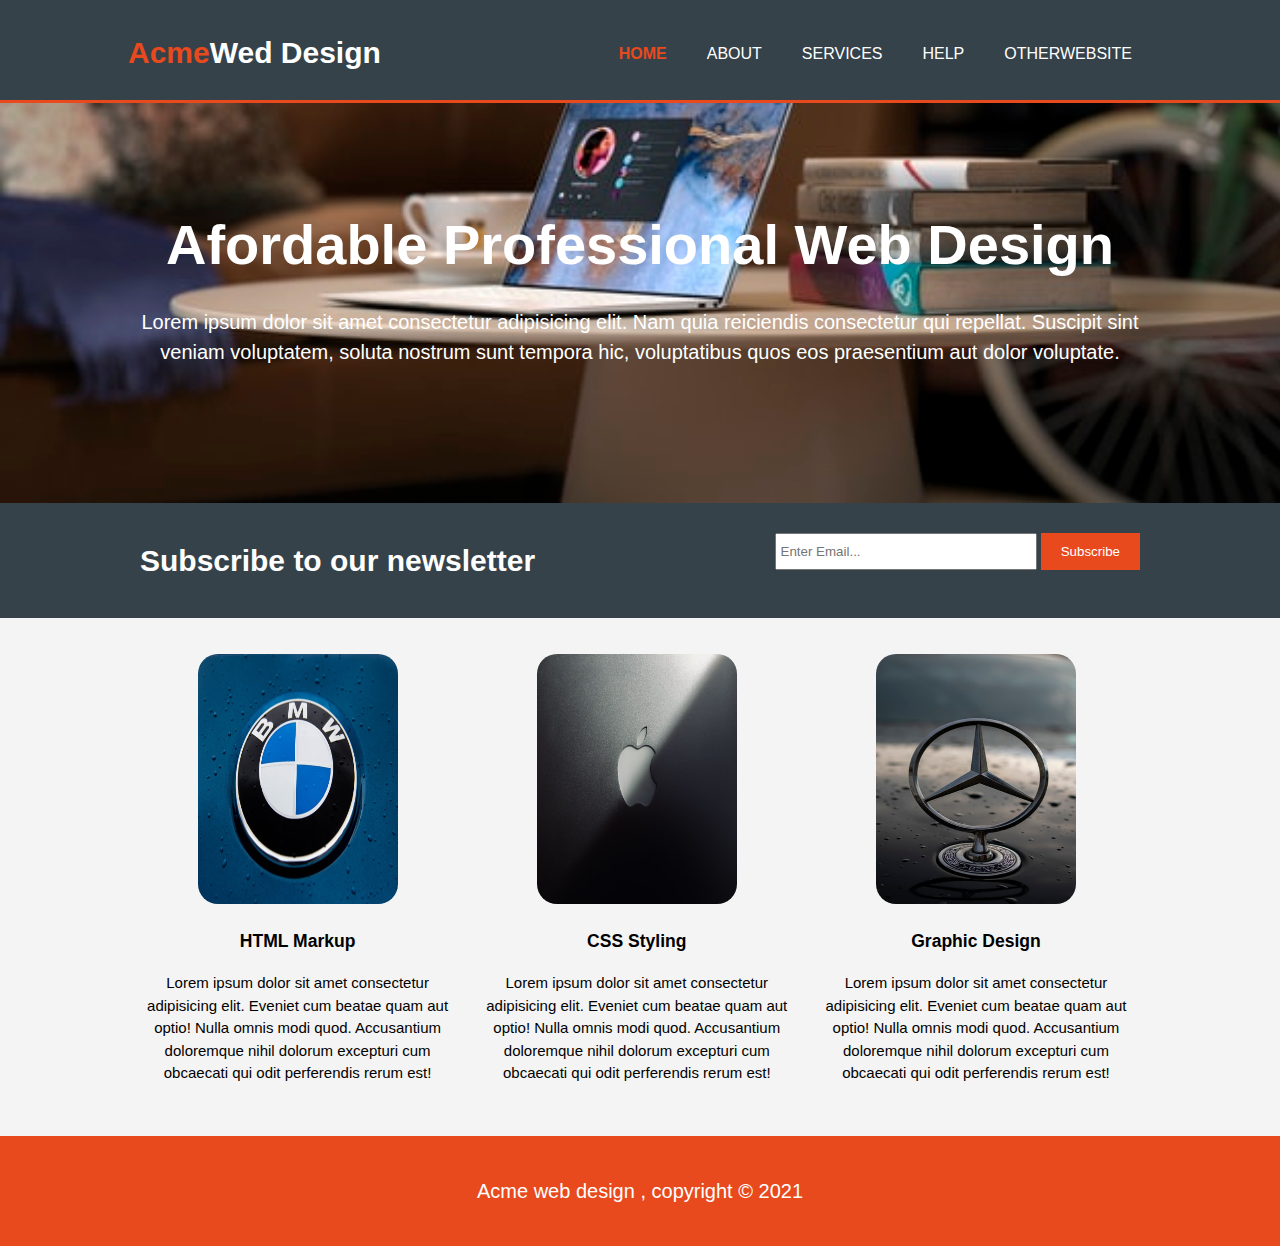
<file: index.html>
<!DOCTYPE html>
<html lang="en">

<head>
    <!-- Global site tag (gtag.js) - Google Analytics -->
<script async src="https://www.googletagmanager.com/gtag/js?id=G-W0F43VCM8T"></script>
<script>
  window.dataLayer = window.dataLayer || [];
  function gtag(){dataLayer.push(arguments);}
  gtag('js', new Date());

  gtag('config', 'G-W0F43VCM8T');
</script>
    <meta name="google-site-verification" content="uuDJQIYC5pIbRHyO4yOC5t-0N2xEY23FG3UGziUk9Ic" />
    <meta charset="UTF-8">
    <meta http-equiv="X-UA-Compatible" content="IE=edge">
    <meta name="description" content="Thiet ke website html css">
    <meta name="keywords"
        content=" web design, affordable web design , web design html css ,web design html5 css3 , responsive website">
    <meta name="viewport" content="width=device-width, initial-scale=1.0">
    <title>HOME</title>
    <link rel="stylesheet" href="/asm4/css/home.css">
        <link rel="stylesheet" href="asm4/css/sitemap.xml">
</head>

<body>

    <header>
        <div class="container">
            <div id="branding">
                <h1><span class="highlight">Acme</span>Wed Design</h1>
            </div>
            <nav>
                <ul>
                    <li class="current"><a href="#">Home</a></li>
                    <li><a href="about.html">About</a></li>
                    <li><a href="services.html">Services</a></li>
                    <li><a href="help.html">Help</a></li>
                    <li><a href="otherwebsite.html">Otherwebsite</a></li>

                </ul>
            </nav>
        </div>
    </header>

    <section id="showcase">

        <div class="container">
            <h1>Afordable Professional Web Design</h1>
            <p>Lorem ipsum dolor sit amet consectetur adipisicing elit. Nam quia reiciendis consectetur qui repellat.
                Suscipit sint veniam voluptatem, soluta nostrum sunt tempora hic, voluptatibus quos eos praesentium aut
                dolor voluptate.</p>
        </div>

    </section>

    <section id="newsletter">
        <div class="container">
            <h1 class="">Subscribe to our newsletter</h1>
            <form action="">
                <input type="email" placeholder="Enter Email...">
                <button type="submit" class="button_1">Subscribe</button>
            </form>
        </div>

    </section>

    <section id="boxes">
        <div class="container">
            <div class="box">
                <img src="/asm4/img/bmw-logo.jpg">
                <h3>HTML Markup</h3>
                <p>Lorem ipsum dolor sit amet consectetur adipisicing elit. Eveniet cum beatae quam aut optio! Nulla
                    omnis modi quod. Accusantium doloremque nihil dolorum excepturi cum obcaecati qui odit perferendis
                    rerum est!</p>

            </div>
            <div class="box">
                <img src="/asm4/img/apple-logo.jpg">
                <h3>CSS Styling</h3>
                <p>Lorem ipsum dolor sit amet consectetur adipisicing elit. Eveniet cum beatae quam aut optio! Nulla
                    omnis modi quod. Accusantium doloremque nihil dolorum excepturi cum obcaecati qui odit perferendis
                    rerum est!</p>

            </div>
            <div class="box">
                <img src="/asm4/img/mec-logo.jpg">
                <h3>Graphic Design</h3>
                <p>Lorem ipsum dolor sit amet consectetur adipisicing elit. Eveniet cum beatae quam aut optio! Nulla
                    omnis modi quod. Accusantium doloremque nihil dolorum excepturi cum obcaecati qui odit perferendis
                    rerum est!</p>

            </div>
        </div>
    </section>

<footer>
    <p>Acme  web design , copyright &copy; 2021</p>
</footer>

</body>

</html>
</file>
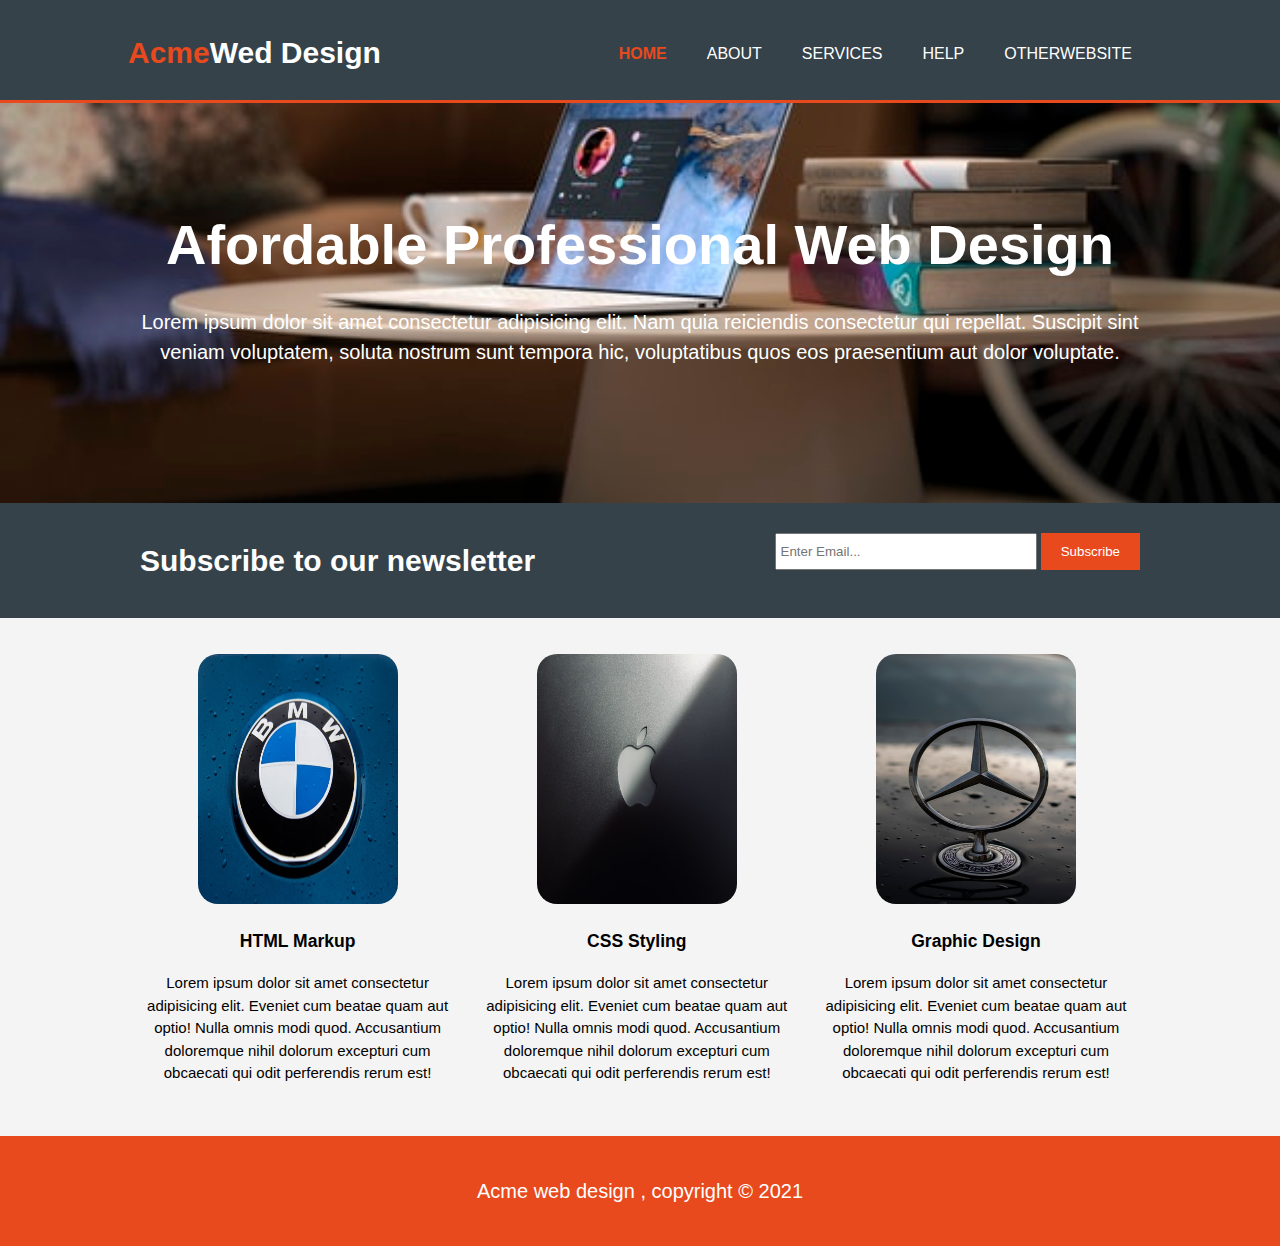
<file: asm4/index.html>
<!DOCTYPE html>
<html lang="en">

<head>
    <meta charset="UTF-8">
    <meta http-equiv="X-UA-Compatible" content="IE=edge">
    <meta name="description" content="Thiet ke website html css">
    <meta name="keywords"
        content=" web design, affordable web design , web design html css ,web design html5 css3 , responsive website">
    <meta name="viewport" content="width=device-width, initial-scale=1.0">
    <title>HOME</title>
    <link rel="stylesheet" href="/asm4/css/home.css">
</head>

<body>

    <header>
        <div class="container">
            <div id="branding">
                <h1><span class="highlight">Acme</span>Wed Design</h1>
            </div>
            <nav>
                <ul>
                    <li class="current"><a href="#">Home</a></li>
                    <li><a href="about.html">About</a></li>
                    <li><a href="services.html">Services</a></li>
                    <li><a href="help.html">Help</a></li>
                    <li><a href="otherwebsite.html">Otherwebsite</a></li>

                </ul>
            </nav>
        </div>
    </header>

    <section id="showcase">

        <div class="container">
            <h1>Afordable Professional Web Design</h1>
            <p>Lorem ipsum dolor sit amet consectetur adipisicing elit. Nam quia reiciendis consectetur qui repellat.
                Suscipit sint veniam voluptatem, soluta nostrum sunt tempora hic, voluptatibus quos eos praesentium aut
                dolor voluptate.</p>
        </div>

    </section>

    <section id="newsletter">
        <div class="container">
            <h1 class="">Subscribe to our newsletter</h1>
            <form action="">
                <input type="email" placeholder="Enter Email...">
                <button type="submit" class="button_1">Subscribe</button>
            </form>
        </div>

    </section>

    <section id="boxes">
        <div class="container">
            <div class="box">
                <img src="/asm4/img/bmw-logo.jpg">
                <h3>HTML Markup</h3>
                <p>Lorem ipsum dolor sit amet consectetur adipisicing elit. Eveniet cum beatae quam aut optio! Nulla
                    omnis modi quod. Accusantium doloremque nihil dolorum excepturi cum obcaecati qui odit perferendis
                    rerum est!</p>

            </div>
            <div class="box">
                <img src="/asm4/img/apple-logo.jpg">
                <h3>CSS Styling</h3>
                <p>Lorem ipsum dolor sit amet consectetur adipisicing elit. Eveniet cum beatae quam aut optio! Nulla
                    omnis modi quod. Accusantium doloremque nihil dolorum excepturi cum obcaecati qui odit perferendis
                    rerum est!</p>

            </div>
            <div class="box">
                <img src="/asm4/img/mec-logo.jpg">
                <h3>Graphic Design</h3>
                <p>Lorem ipsum dolor sit amet consectetur adipisicing elit. Eveniet cum beatae quam aut optio! Nulla
                    omnis modi quod. Accusantium doloremque nihil dolorum excepturi cum obcaecati qui odit perferendis
                    rerum est!</p>

            </div>
        </div>
    </section>

<footer>
    <p>Acme  web design , copyright &copy; 2021</p>
</footer>

</body>

</html>
</file>
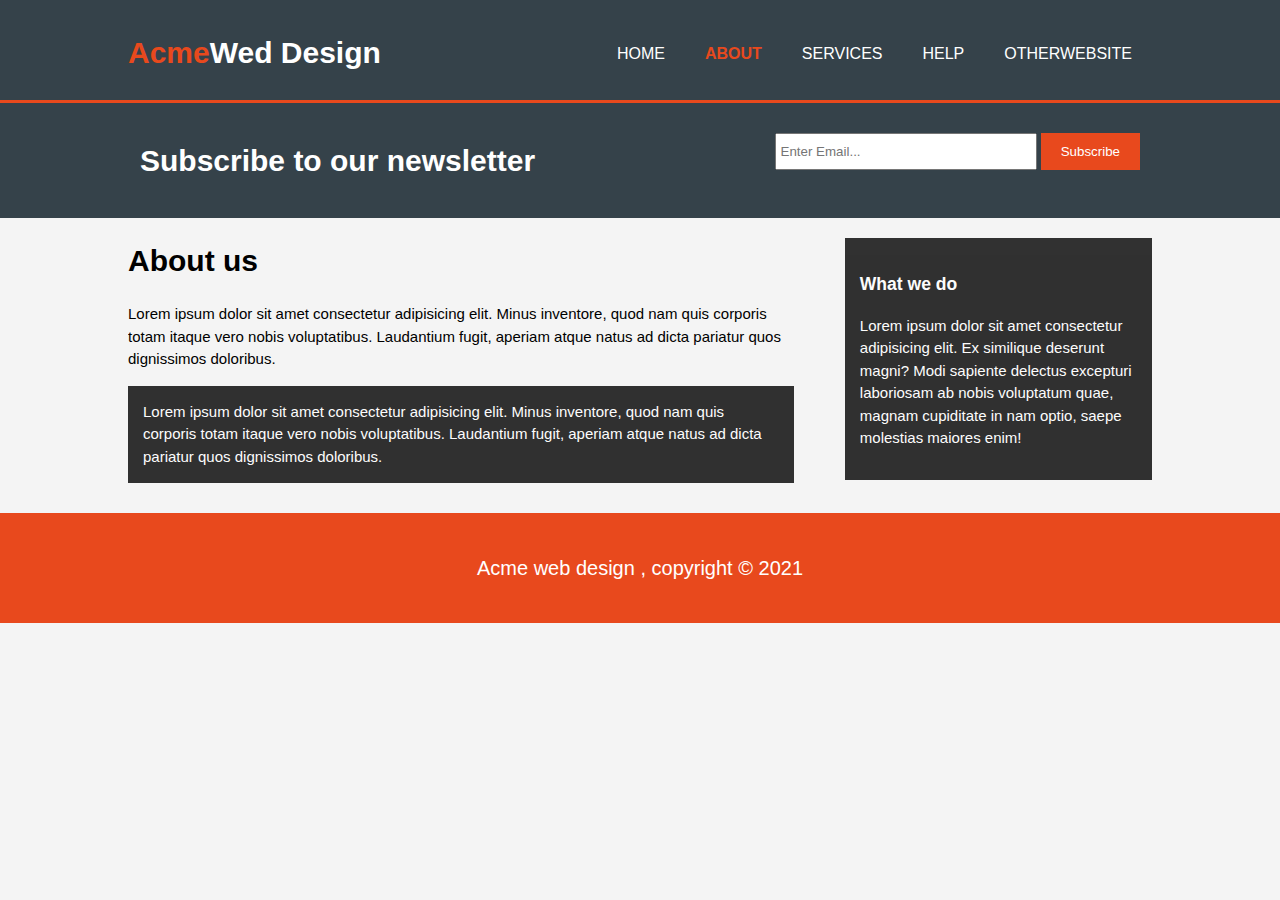
<file: about.html>
<!DOCTYPE html>
<html lang="en">

<head>
    <meta charset="UTF-8">
    <meta http-equiv="X-UA-Compatible" content="IE=edge">
    <meta name="description" content="Thiet ke website html css">
    <meta name="keywords"
        content=" web design, affordable web design , web design html css ,web design html5 css3 , responsive website">
    <meta name="viewport" content="width=device-width, initial-scale=1.0">
    <title>ABOUT</title>
    <link rel="stylesheet" href="/asm4/css/home.css">
        <link rel="stylesheet" href="asm4/css/sitemap.xml">
</head>

<body>

    <header>
        <div class="container">
            <div id="branding">
                <h1><span class="highlight">Acme</span>Wed Design</h1>
            </div>
            <nav>
                <ul>
                    <li><a href="index.html">Home</a></li>
                    <li class="current"><a href="#">About</a></li>
                    <li><a href="services.html">Services</a></li>
                    <li><a href="help.html">Help</a></li>
                    <li><a href="otherwebsite.html">Otherwebsite</a></li>
                </ul>
            </nav>
        </div>
    </header>


    <section id="newsletter">
        <div class="container">
            <h1 class="">Subscribe to our newsletter</h1>
            <form action="">
                <input type="email" placeholder="Enter Email...">
                <button type="submit" class="button_1">Subscribe</button>
            </form>
        </div>

    </section>

    <section id="main">
        <div class="container">
            <article id="main-col">
                <h1 class="page-title">About us</h1>
                <p>Lorem ipsum dolor sit amet consectetur adipisicing elit. Minus inventore, quod nam quis corporis
                    totam itaque vero nobis voluptatibus. Laudantium fugit, aperiam atque natus ad dicta pariatur quos
                    dignissimos doloribus.</p>
                <p  class="dark" >Lorem ipsum dolor sit amet consectetur adipisicing elit. Minus inventore, quod nam quis corporis
                    totam itaque vero nobis voluptatibus. Laudantium fugit, aperiam atque natus ad dicta pariatur quos
                    dignissimos doloribus.</p>

            </article>
            <aside id="slidebar">
                <div class="dark">
                <h3>What we do</h3>
                <p>Lorem ipsum dolor sit amet consectetur adipisicing elit. Ex similique deserunt magni? Modi sapiente
                    delectus excepturi laboriosam ab nobis voluptatum quae, magnam cupiditate in nam optio, saepe
                    molestias maiores enim!</p>
                </div>
            </aside>
        </div>
    </section>

    <footer>
        <p>Acme web design , copyright &copy; 2021</p>
    </footer>

</body>

</html>
</file>
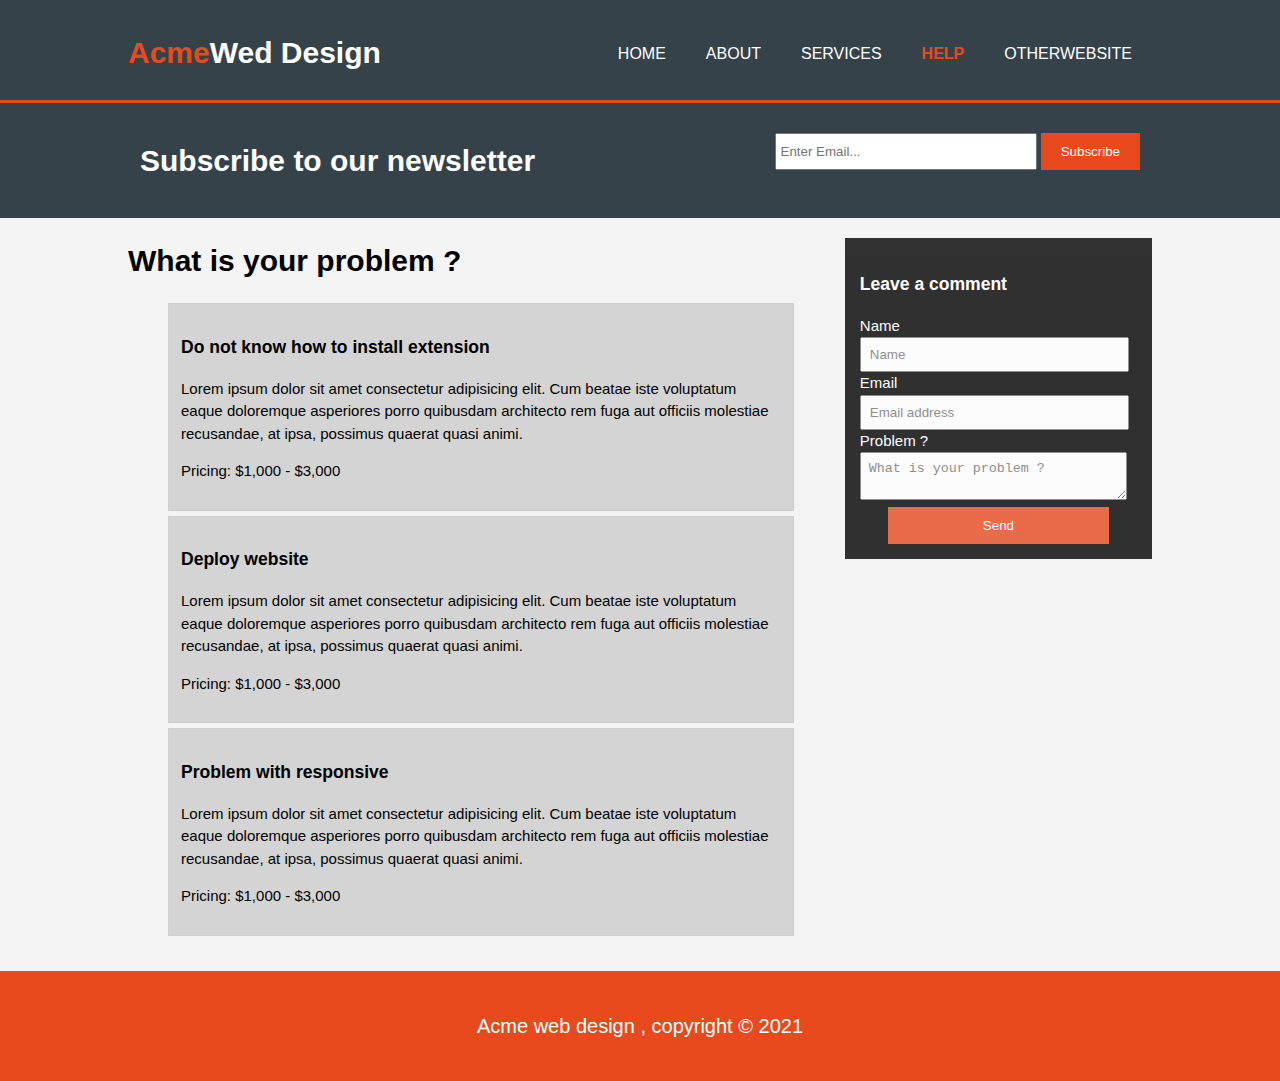
<file: help.html>
<!DOCTYPE html>
<html lang="en">

<head>
    <meta charset="UTF-8">
    <meta http-equiv="X-UA-Compatible" content="IE=edge">
    <meta name="description" content="Thiet ke website html css">
    <meta name="keywords"
        content=" web design, affordable web design , web design html css ,web design html5 css3 , responsive website">
    <meta name="viewport" content="width=device-width, initial-scale=1.0">
    <title>Help</title>
    <link rel="stylesheet" href="/asm4/css/home.css">
        <link rel="stylesheet" href="asm4/css/sitemap.xml">
</head>

<body>

    <header>
        <div class="container">
            <div id="branding">
                <h1><span class="highlight">Acme</span>Wed Design</h1>
            </div>
            <nav>
                <ul>
                    <li><a href="index.html">Home</a></li>
                    <li><a href="about.html">About</a></li>
                    <li><a href="services.html">Services</a></li>
                    <li  class="current" ><a href="help.html">Help</a></li>
                    <li><a href="otherwebsite.html">Otherwebsite</a></li>
                </ul>
            </nav>
        </div>
    </header>


    <section id="newsletter">
        <div class="container">
            <h1 class="">Subscribe to our newsletter</h1>
            <form action="">
                <input type="email" placeholder="Enter Email...">
                <button type="submit" class="button_1">Subscribe</button>
            </form>
        </div>

    </section>

    <section id="main">
        <div class="container">
            <article id="main-col">
                <h1 class="page-title">What is your problem ?</h1>
                <ul id="services">
                    <li>
                        <h3>Do not know how to install extension</h3>
                        <p>Lorem ipsum dolor sit amet consectetur adipisicing elit. Cum beatae iste voluptatum eaque
                            doloremque asperiores porro quibusdam architecto rem fuga aut officiis molestiae recusandae,
                            at ipsa, possimus quaerat quasi animi.</p>
                        <p>Pricing: $1,000 - $3,000</p>
                    </li>

                    <li>
                        <h3>Deploy website</h3>
                        <p>Lorem ipsum dolor sit amet consectetur adipisicing elit. Cum beatae iste voluptatum eaque
                            doloremque asperiores porro quibusdam architecto rem fuga aut officiis molestiae recusandae,
                            at ipsa, possimus quaerat quasi animi.</p>
                        <p>Pricing: $1,000 - $3,000</p>
                    </li>

                    <li>
                        <h3>Problem with responsive</h3>
                        <p>Lorem ipsum dolor sit amet consectetur adipisicing elit. Cum beatae iste voluptatum eaque
                            doloremque asperiores porro quibusdam architecto rem fuga aut officiis molestiae recusandae,
                            at ipsa, possimus quaerat quasi animi.</p>
                        <p>Pricing: $1,000 - $3,000</p>
                    </li>

                </ul>
            </article>
            <aside id="slidebar">
                <div class="dark">
                    <h3>Leave a comment</h3>
                <form class="quote">
                    <div>
                        <label >Name</label><br>
                        <input type="text" placeholder="Name">
                    </div>
                    <div>
                        <label >Email</label><br>
                        <input type="email" placeholder="Email address">
                    </div>
                    <div>
                        <label >Problem ?</label><br>
                        <textarea placeholder="What is your problem ?"></textarea>
                    </div>
                    <button class="button_2 button_1" type="submit">Send</button>


                </form>
                </div>
            </aside>
        </div>
    </section>

    <footer>
        <p>Acme web design , copyright &copy; 2021</p>
    </footer>

</body>

</html>
</file>
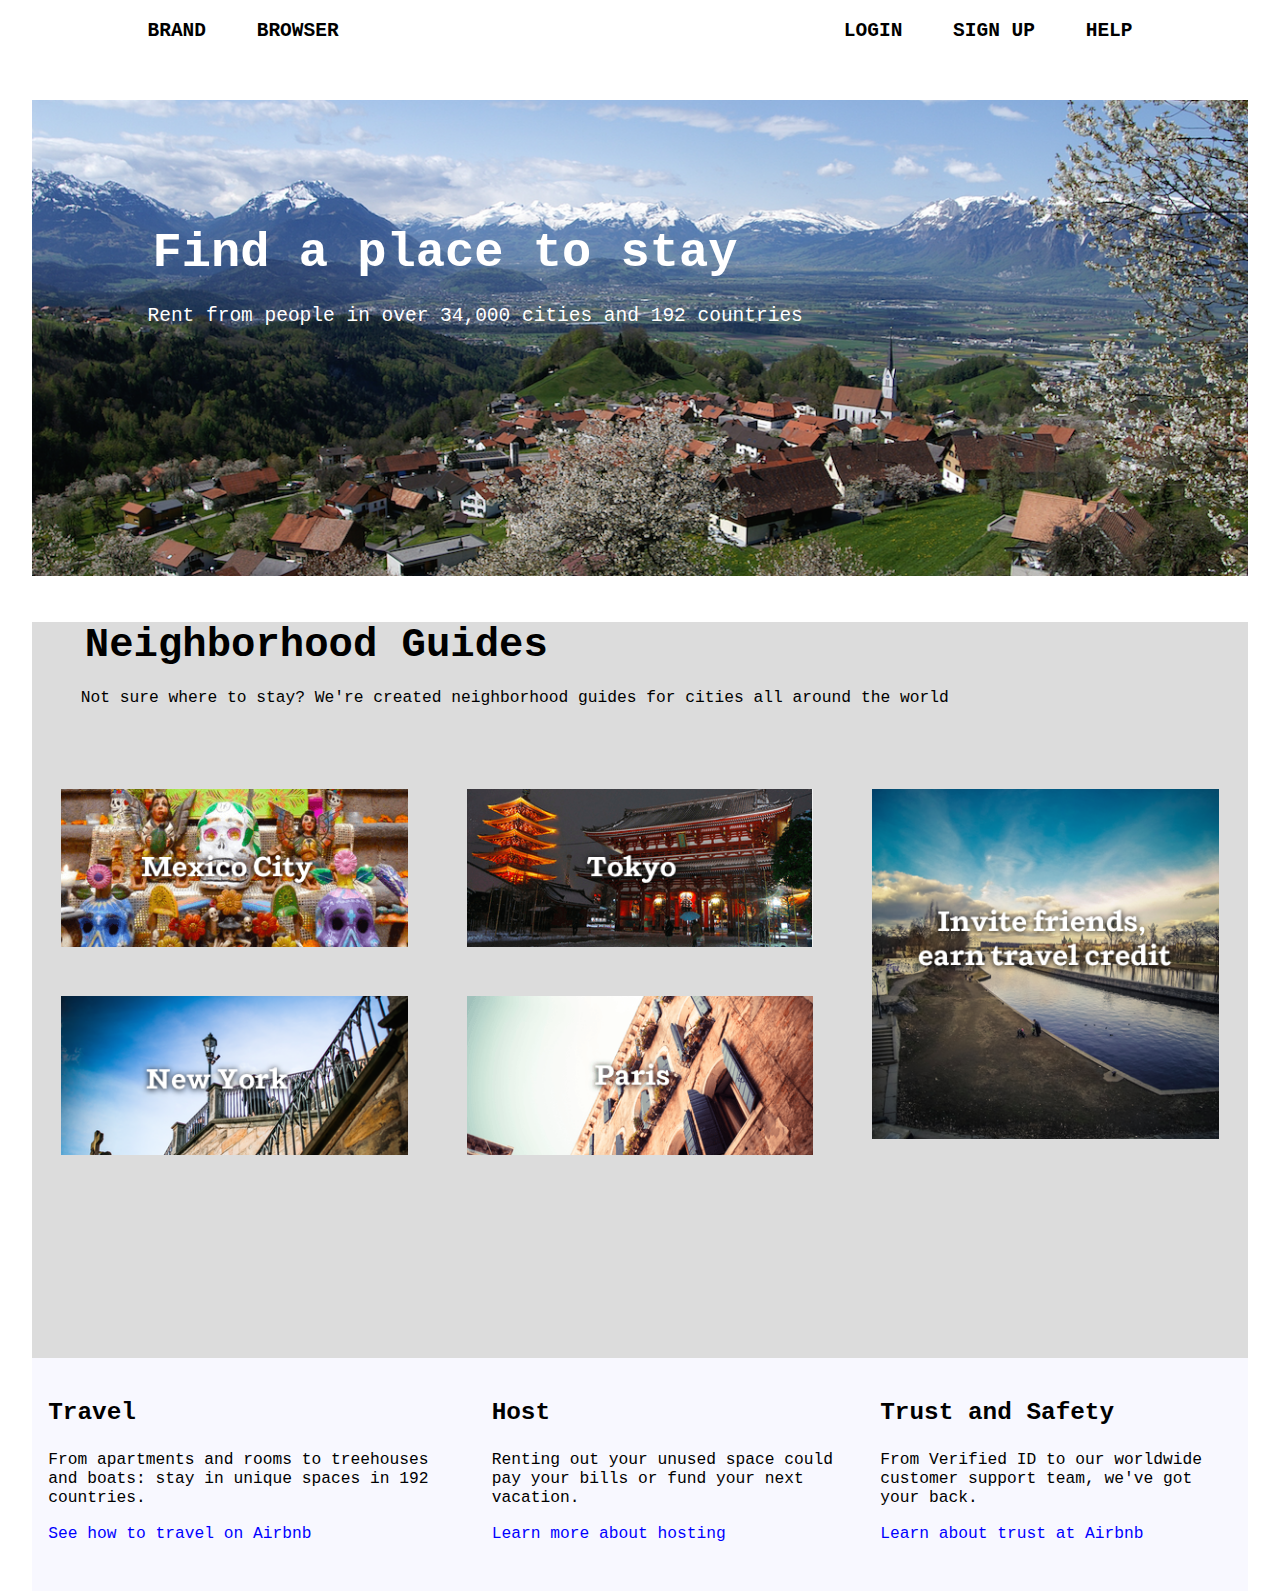
<file: otherwebsite.html>
<!DOCTYPE html>
<html lang="en">

<head>
    <meta charset="UTF-8">
    <meta http-equiv="X-UA-Compatible" content="IE=edge">
    <meta name="viewport" content="width=device-width, initial-scale=1.0">
    <title>ASM3 RESPONSIVE</title>
    <link rel="stylesheet" href="/asm4/css/otherwebsite.css">
        <link rel="stylesheet" href="asm4/css/sitemap.xml">
</head>

<body>
    <header>
        <div class="container">
            <nav class="nav-left">
                <li><a target="blank" href="RESPONSIVE-BRAND.html">brand</a></li>
                <li><a href="#">browser</a></li>
            </nav>

            <nav class="nav-right">

                <li><a href="LOGIN-ASM3-DONE.html" target="blank">login</a></li>
                <li><a href="#">sign up</a></li>
                <li><a href="#">help</a></li>
            </nav>

            </nav>
        </div>
    </header>

    <section class="advert">
        <div class="container">
            <img class="advert-img" src="/asm4/img/lodging.png">
            <div class="info">
                <h1>Find a place to stay</h1>
                <blockquote>Rent from people in over 34,000 cities and 192 countries</blockquote>
            </div>
        </div>
    </section>

    <div class="content container">
        <div class="container-1">
            <div class="intro">
                <h1>Neighborhood Guides</h1>
                <blockquote>Not sure where to stay? We're created neighborhood guides for cities all around the world
                </blockquote>
            </div>
<!-- 
             <div class="content-img">

                <img class="col" src="mexico-city.png">
                <img class="col" src="new-york.png">
                <img class="col" src="tokyo.png">
                <img class="col" src="paris.png">
                <img class="col" src="invite.png">
            </div>
        -->
        <div class="gallery"> 
            <div class="col">
              <img src="/asm4/img/mexico-city.png">
              <img class="img_under" src="/asm4/img/new-york.png">
            </div>  
          <div class="col">
              <img src="/asm4/img/tokyo.png">
              <img class="img_under" src="/asm4/img/paris.png">
          </div>
          <div class="col">
              <img src="/asm4/img/invite.png">
              </div>
           
         </div>


        </div>
    </div>

    <section>
        <div class="container-footer">
            <div class="footer">

                <h3>Travel</h3>
                <p> From apartments and rooms to treehouses and boats: stay in unique spaces in 192 countries.</p>
                <a href="#"> See how to travel on Airbnb </a>
            </div>
            <div class="footer">
                <h3>Host</h3>
                <p>Renting out your unused space could pay your bills or fund your next vacation.</p>
                <a href="#">Learn more about hosting</a>
            </div>
            <div class="footer">
                <h3>Trust and Safety</h3>
                <p>From Verified ID to our worldwide customer support team, we've got your back.</p>
                <a href="#">Learn about trust at Airbnb</a>
            </div>
        </div>

    </section>

</body>

</html>
</file>
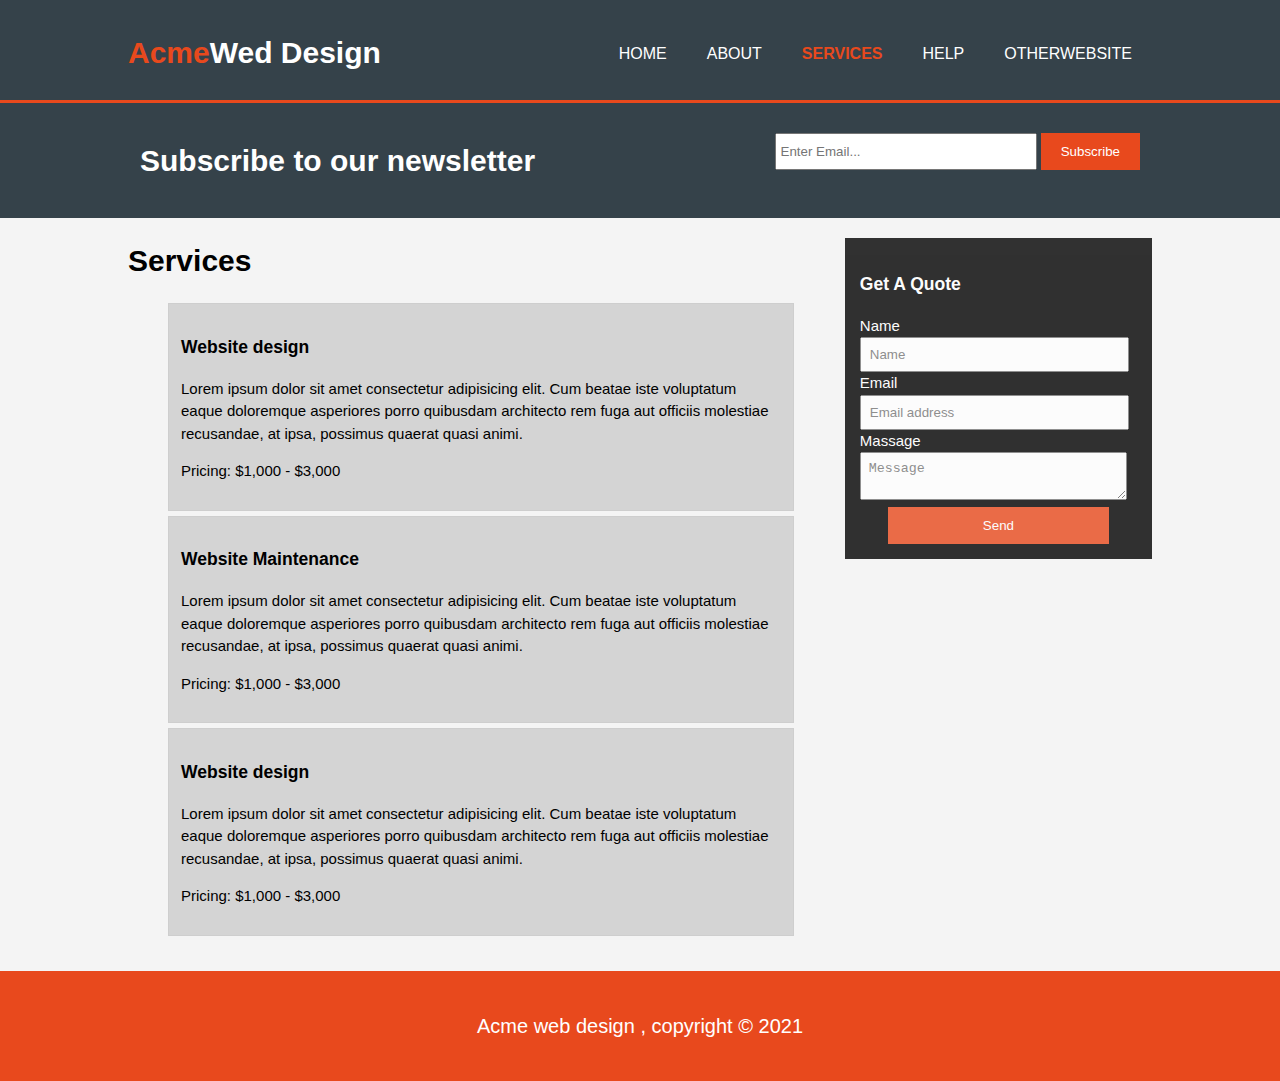
<file: services.html>
<!DOCTYPE html>
<html lang="en">

<head>
    <meta charset="UTF-8">
    <meta http-equiv="X-UA-Compatible" content="IE=edge">
    <meta name="description" content="Thiet ke website html css">
    <meta name="keywords"
        content=" web design, affordable web design , web design html css ,web design html5 css3 , responsive website">
    <meta name="viewport" content="width=device-width, initial-scale=1.0">
    <title>SERVICES</title>
    <link rel="stylesheet" href="/asm4/css/home.css">
        <link rel="stylesheet" href="asm4/css/sitemap.xml">
</head>

<body>

    <header>
        <div class="container">
            <div id="branding">
                <h1><span class="highlight">Acme</span>Wed Design</h1>
            </div>
            <nav>
                <ul>
                    <li><a href="index.html">Home</a></li>
                    <li><a href="about.html">About</a></li>
                    <li class="current"><a href="#">Services</a></li>
                    <li><a href="help.html">Help</a></li>
                    <li><a href="otherwebsite.html">Otherwebsite</a></li>
                </ul>
            </nav>
        </div>
    </header>


    <section id="newsletter">
        <div class="container">
            <h1 class="">Subscribe to our newsletter</h1>
            <form action="">
                <input type="email" placeholder="Enter Email...">
                <button type="submit" class="button_1">Subscribe</button>
            </form>
        </div>

    </section>

    <section id="main">
        <div class="container">
            <article id="main-col">
                <h1 class="page-title">Services</h1>
                <ul id="services">
                    <li>
                        <h3>Website design</h3>
                        <p>Lorem ipsum dolor sit amet consectetur adipisicing elit. Cum beatae iste voluptatum eaque
                            doloremque asperiores porro quibusdam architecto rem fuga aut officiis molestiae recusandae,
                            at ipsa, possimus quaerat quasi animi.</p>
                        <p>Pricing: $1,000 - $3,000</p>
                    </li>

                    <li>
                        <h3>Website Maintenance</h3>
                        <p>Lorem ipsum dolor sit amet consectetur adipisicing elit. Cum beatae iste voluptatum eaque
                            doloremque asperiores porro quibusdam architecto rem fuga aut officiis molestiae recusandae,
                            at ipsa, possimus quaerat quasi animi.</p>
                        <p>Pricing: $1,000 - $3,000</p>
                    </li>

                    <li>
                        <h3>Website design</h3>
                        <p>Lorem ipsum dolor sit amet consectetur adipisicing elit. Cum beatae iste voluptatum eaque
                            doloremque asperiores porro quibusdam architecto rem fuga aut officiis molestiae recusandae,
                            at ipsa, possimus quaerat quasi animi.</p>
                        <p>Pricing: $1,000 - $3,000</p>
                    </li>

                </ul>
            </article>
            <aside id="slidebar">
                <div class="dark">
                    <h3>Get A Quote</h3>
                <form class="quote">
                    <div>
                        <label >Name</label><br>
                        <input type="text" placeholder="Name">
                    </div>
                    <div>
                        <label >Email</label><br>
                        <input type="email" placeholder="Email address">
                    </div>
                    <div>
                        <label >Massage</label><br>
                        <textarea placeholder="Message"></textarea>
                    </div>
                    <button class="button_2 button_1" type="submit">Send</button>


                </form>
                </div>
            </aside>
        </div>
    </section>

    <footer>
        <p>Acme web design , copyright &copy; 2021</p>
    </footer>

</body>

</html>
</file>
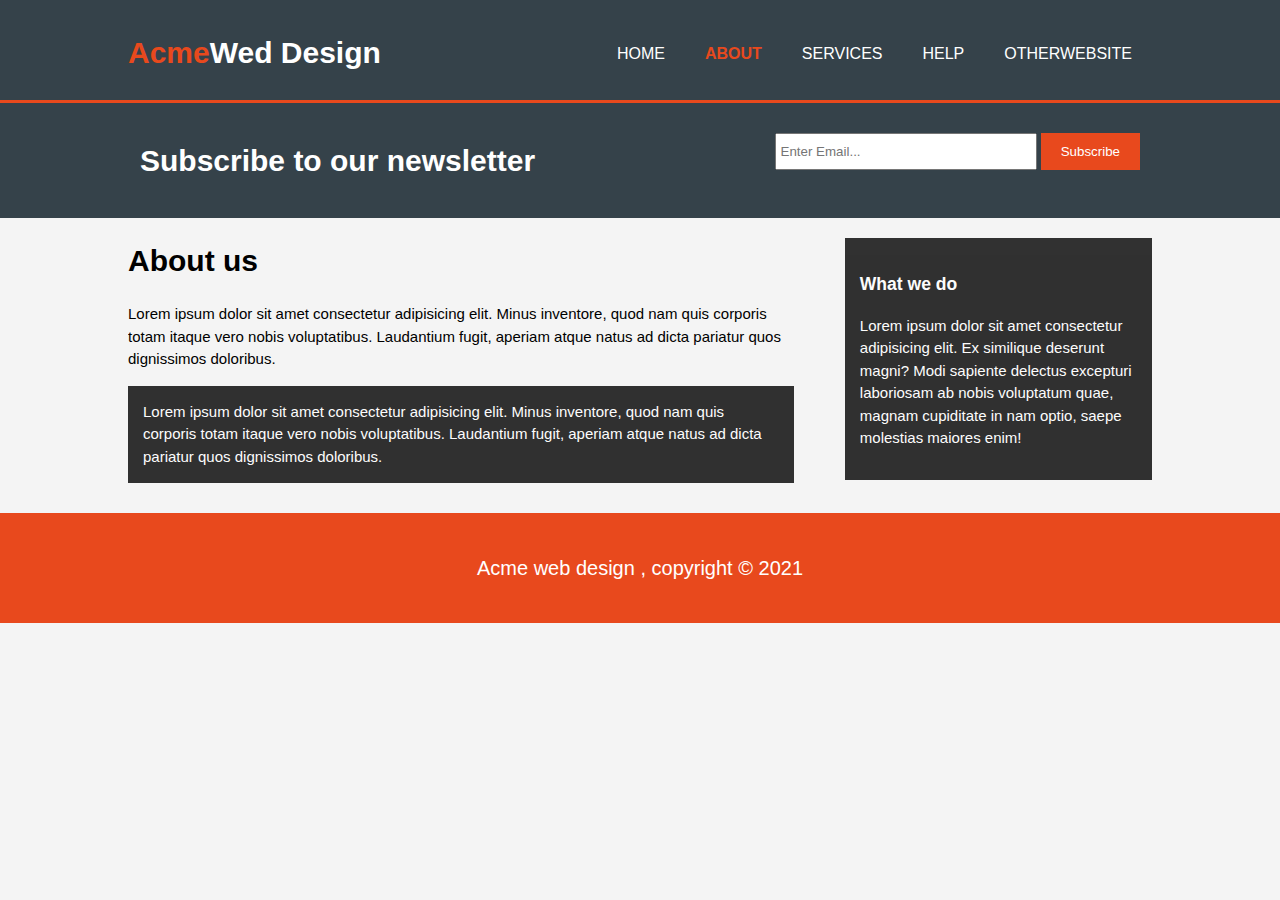
<file: asm4/about.html>
<!DOCTYPE html>
<html lang="en">

<head>
    <meta charset="UTF-8">
    <meta http-equiv="X-UA-Compatible" content="IE=edge">
    <meta name="description" content="Thiet ke website html css">
    <meta name="keywords"
        content=" web design, affordable web design , web design html css ,web design html5 css3 , responsive website">
    <meta name="viewport" content="width=device-width, initial-scale=1.0">
    <title>ABOUT</title>
    <link rel="stylesheet" href="/asm4/css/home.css">
</head>

<body>

    <header>
        <div class="container">
            <div id="branding">
                <h1><span class="highlight">Acme</span>Wed Design</h1>
            </div>
            <nav>
                <ul>
                    <li><a href="index.html">Home</a></li>
                    <li class="current"><a href="#">About</a></li>
                    <li><a href="services.html">Services</a></li>
                    <li><a href="help.html">Help</a></li>
                    <li><a href="otherwebsite.html">Otherwebsite</a></li>
                </ul>
            </nav>
        </div>
    </header>


    <section id="newsletter">
        <div class="container">
            <h1 class="">Subscribe to our newsletter</h1>
            <form action="">
                <input type="email" placeholder="Enter Email...">
                <button type="submit" class="button_1">Subscribe</button>
            </form>
        </div>

    </section>

    <section id="main">
        <div class="container">
            <article id="main-col">
                <h1 class="page-title">About us</h1>
                <p>Lorem ipsum dolor sit amet consectetur adipisicing elit. Minus inventore, quod nam quis corporis
                    totam itaque vero nobis voluptatibus. Laudantium fugit, aperiam atque natus ad dicta pariatur quos
                    dignissimos doloribus.</p>
                <p  class="dark" >Lorem ipsum dolor sit amet consectetur adipisicing elit. Minus inventore, quod nam quis corporis
                    totam itaque vero nobis voluptatibus. Laudantium fugit, aperiam atque natus ad dicta pariatur quos
                    dignissimos doloribus.</p>

            </article>
            <aside id="slidebar">
                <div class="dark">
                <h3>What we do</h3>
                <p>Lorem ipsum dolor sit amet consectetur adipisicing elit. Ex similique deserunt magni? Modi sapiente
                    delectus excepturi laboriosam ab nobis voluptatum quae, magnam cupiditate in nam optio, saepe
                    molestias maiores enim!</p>
                </div>
            </aside>
        </div>
    </section>

    <footer>
        <p>Acme web design , copyright &copy; 2021</p>
    </footer>

</body>

</html>
</file>
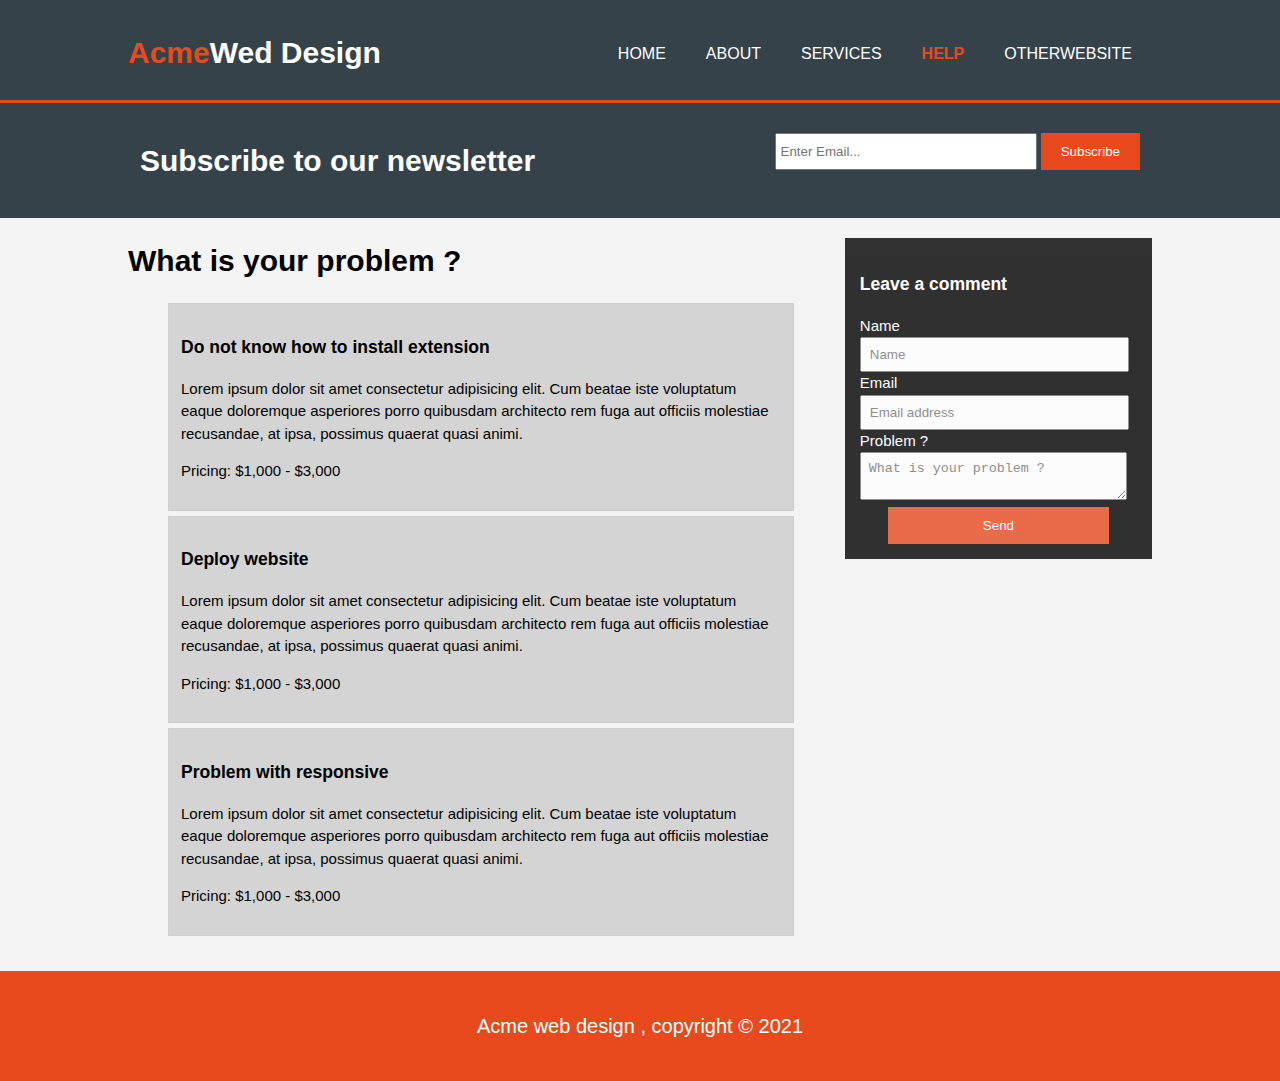
<file: asm4/help.html>
<!DOCTYPE html>
<html lang="en">

<head>
    <meta charset="UTF-8">
    <meta http-equiv="X-UA-Compatible" content="IE=edge">
    <meta name="description" content="Thiet ke website html css">
    <meta name="keywords"
        content=" web design, affordable web design , web design html css ,web design html5 css3 , responsive website">
    <meta name="viewport" content="width=device-width, initial-scale=1.0">
    <title>Help</title>
    <link rel="stylesheet" href="/asm4/css/home.css">
</head>

<body>

    <header>
        <div class="container">
            <div id="branding">
                <h1><span class="highlight">Acme</span>Wed Design</h1>
            </div>
            <nav>
                <ul>
                    <li><a href="index.html">Home</a></li>
                    <li><a href="about.html">About</a></li>
                    <li><a href="services.html">Services</a></li>
                    <li  class="current" ><a href="help.html">Help</a></li>
                    <li><a href="otherwebsite.html">Otherwebsite</a></li>
                </ul>
            </nav>
        </div>
    </header>


    <section id="newsletter">
        <div class="container">
            <h1 class="">Subscribe to our newsletter</h1>
            <form action="">
                <input type="email" placeholder="Enter Email...">
                <button type="submit" class="button_1">Subscribe</button>
            </form>
        </div>

    </section>

    <section id="main">
        <div class="container">
            <article id="main-col">
                <h1 class="page-title">What is your problem ?</h1>
                <ul id="services">
                    <li>
                        <h3>Do not know how to install extension</h3>
                        <p>Lorem ipsum dolor sit amet consectetur adipisicing elit. Cum beatae iste voluptatum eaque
                            doloremque asperiores porro quibusdam architecto rem fuga aut officiis molestiae recusandae,
                            at ipsa, possimus quaerat quasi animi.</p>
                        <p>Pricing: $1,000 - $3,000</p>
                    </li>

                    <li>
                        <h3>Deploy website</h3>
                        <p>Lorem ipsum dolor sit amet consectetur adipisicing elit. Cum beatae iste voluptatum eaque
                            doloremque asperiores porro quibusdam architecto rem fuga aut officiis molestiae recusandae,
                            at ipsa, possimus quaerat quasi animi.</p>
                        <p>Pricing: $1,000 - $3,000</p>
                    </li>

                    <li>
                        <h3>Problem with responsive</h3>
                        <p>Lorem ipsum dolor sit amet consectetur adipisicing elit. Cum beatae iste voluptatum eaque
                            doloremque asperiores porro quibusdam architecto rem fuga aut officiis molestiae recusandae,
                            at ipsa, possimus quaerat quasi animi.</p>
                        <p>Pricing: $1,000 - $3,000</p>
                    </li>

                </ul>
            </article>
            <aside id="slidebar">
                <div class="dark">
                    <h3>Leave a comment</h3>
                <form class="quote">
                    <div>
                        <label >Name</label><br>
                        <input type="text" placeholder="Name">
                    </div>
                    <div>
                        <label >Email</label><br>
                        <input type="email" placeholder="Email address">
                    </div>
                    <div>
                        <label >Problem ?</label><br>
                        <textarea placeholder="What is your problem ?"></textarea>
                    </div>
                    <button class="button_2 button_1" type="submit">Send</button>


                </form>
                </div>
            </aside>
        </div>
    </section>

    <footer>
        <p>Acme web design , copyright &copy; 2021</p>
    </footer>

</body>

</html>
</file>
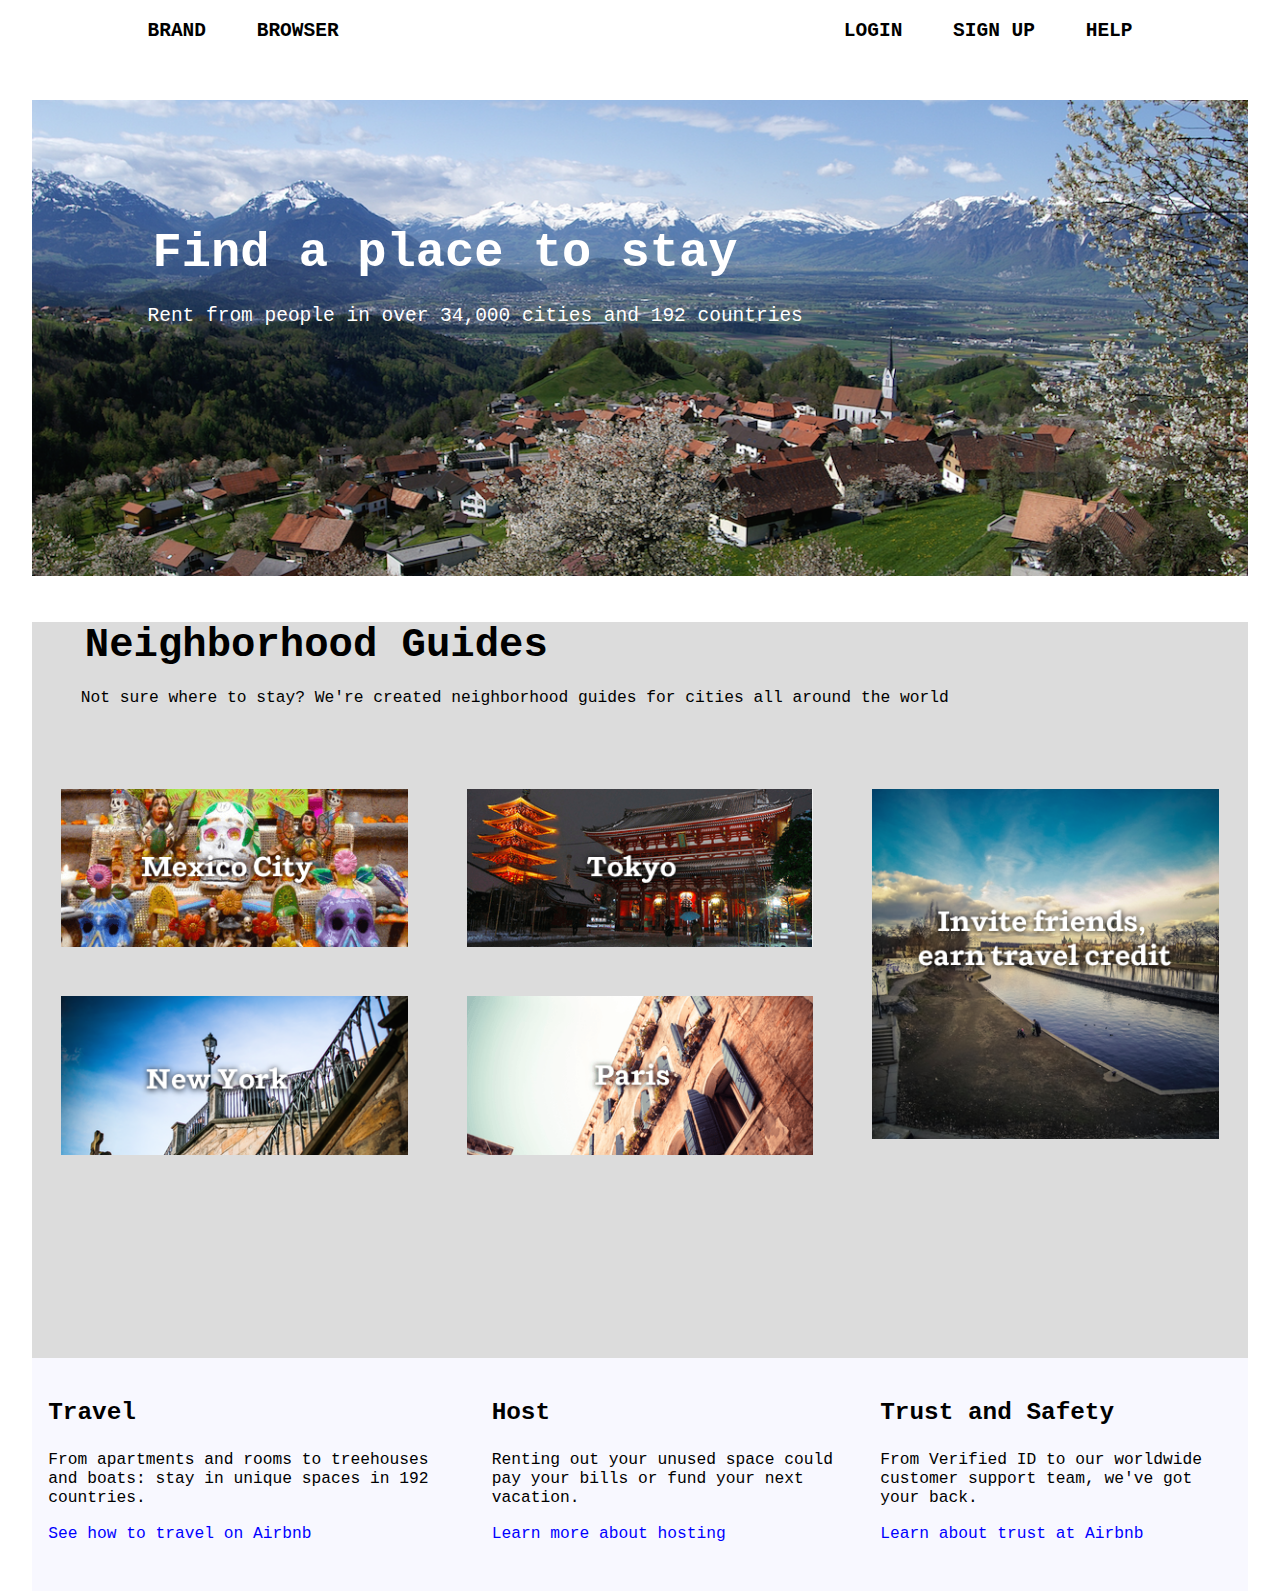
<file: asm4/otherwebsite.html>
<!DOCTYPE html>
<html lang="en">

<head>
    <meta charset="UTF-8">
    <meta http-equiv="X-UA-Compatible" content="IE=edge">
    <meta name="viewport" content="width=device-width, initial-scale=1.0">
    <title>ASM3 RESPONSIVE</title>
    <link rel="stylesheet" href="/asm4/css/otherwebsite.css">
</head>

<body>
    <header>
        <div class="container">
            <nav class="nav-left">
                <li><a target="blank" href="RESPONSIVE-BRAND.html">brand</a></li>
                <li><a href="#">browser</a></li>
            </nav>

            <nav class="nav-right">

                <li><a href="LOGIN-ASM3-DONE.html" target="blank">login</a></li>
                <li><a href="#">sign up</a></li>
                <li><a href="#">help</a></li>
            </nav>

            </nav>
        </div>
    </header>

    <section class="advert">
        <div class="container">
            <img class="advert-img" src="/asm4/img/lodging.png">
            <div class="info">
                <h1>Find a place to stay</h1>
                <blockquote>Rent from people in over 34,000 cities and 192 countries</blockquote>
            </div>
        </div>
    </section>

    <div class="content container">
        <div class="container-1">
            <div class="intro">
                <h1>Neighborhood Guides</h1>
                <blockquote>Not sure where to stay? We're created neighborhood guides for cities all around the world
                </blockquote>
            </div>
<!-- 
             <div class="content-img">

                <img class="col" src="mexico-city.png">
                <img class="col" src="new-york.png">
                <img class="col" src="tokyo.png">
                <img class="col" src="paris.png">
                <img class="col" src="invite.png">
            </div>
        -->
        <div class="gallery"> 
            <div class="col">
              <img src="/asm4/img/mexico-city.png">
              <img class="img_under" src="/asm4/img/new-york.png">
            </div>  
          <div class="col">
              <img src="/asm4/img/tokyo.png">
              <img class="img_under" src="/asm4/img/paris.png">
          </div>
          <div class="col">
              <img src="/asm4/img/invite.png">
              </div>
           
         </div>


        </div>
    </div>

    <section>
        <div class="container-footer">
            <div class="footer">

                <h3>Travel</h3>
                <p> From apartments and rooms to treehouses and boats: stay in unique spaces in 192 countries.</p>
                <a href="#"> See how to travel on Airbnb </a>
            </div>
            <div class="footer">
                <h3>Host</h3>
                <p>Renting out your unused space could pay your bills or fund your next vacation.</p>
                <a href="#">Learn more about hosting</a>
            </div>
            <div class="footer">
                <h3>Trust and Safety</h3>
                <p>From Verified ID to our worldwide customer support team, we've got your back.</p>
                <a href="#">Learn about trust at Airbnb</a>
            </div>
        </div>

    </section>

</body>

</html>
</file>
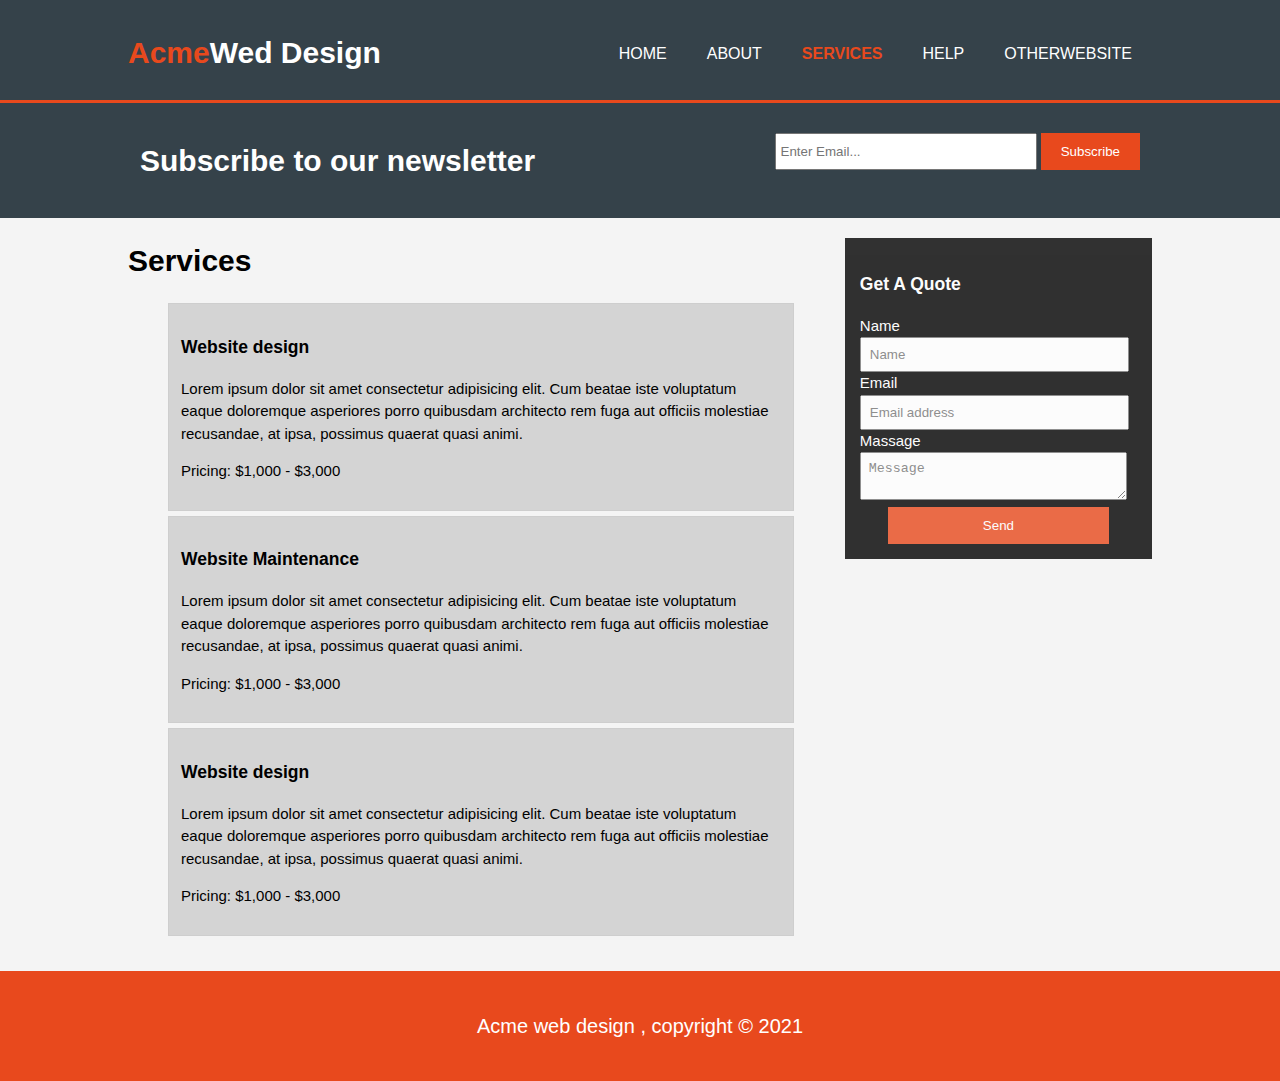
<file: asm4/services.html>
<!DOCTYPE html>
<html lang="en">

<head>
    <meta charset="UTF-8">
    <meta http-equiv="X-UA-Compatible" content="IE=edge">
    <meta name="description" content="Thiet ke website html css">
    <meta name="keywords"
        content=" web design, affordable web design , web design html css ,web design html5 css3 , responsive website">
    <meta name="viewport" content="width=device-width, initial-scale=1.0">
    <title>SERVICES</title>
    <link rel="stylesheet" href="/asm4/css/home.css">
</head>

<body>

    <header>
        <div class="container">
            <div id="branding">
                <h1><span class="highlight">Acme</span>Wed Design</h1>
            </div>
            <nav>
                <ul>
                    <li><a href="index.html">Home</a></li>
                    <li><a href="about.html">About</a></li>
                    <li class="current"><a href="#">Services</a></li>
                    <li><a href="help.html">Help</a></li>
                    <li><a href="otherwebsite.html">Otherwebsite</a></li>
                </ul>
            </nav>
        </div>
    </header>


    <section id="newsletter">
        <div class="container">
            <h1 class="">Subscribe to our newsletter</h1>
            <form action="">
                <input type="email" placeholder="Enter Email...">
                <button type="submit" class="button_1">Subscribe</button>
            </form>
        </div>

    </section>

    <section id="main">
        <div class="container">
            <article id="main-col">
                <h1 class="page-title">Services</h1>
                <ul id="services">
                    <li>
                        <h3>Website design</h3>
                        <p>Lorem ipsum dolor sit amet consectetur adipisicing elit. Cum beatae iste voluptatum eaque
                            doloremque asperiores porro quibusdam architecto rem fuga aut officiis molestiae recusandae,
                            at ipsa, possimus quaerat quasi animi.</p>
                        <p>Pricing: $1,000 - $3,000</p>
                    </li>

                    <li>
                        <h3>Website Maintenance</h3>
                        <p>Lorem ipsum dolor sit amet consectetur adipisicing elit. Cum beatae iste voluptatum eaque
                            doloremque asperiores porro quibusdam architecto rem fuga aut officiis molestiae recusandae,
                            at ipsa, possimus quaerat quasi animi.</p>
                        <p>Pricing: $1,000 - $3,000</p>
                    </li>

                    <li>
                        <h3>Website design</h3>
                        <p>Lorem ipsum dolor sit amet consectetur adipisicing elit. Cum beatae iste voluptatum eaque
                            doloremque asperiores porro quibusdam architecto rem fuga aut officiis molestiae recusandae,
                            at ipsa, possimus quaerat quasi animi.</p>
                        <p>Pricing: $1,000 - $3,000</p>
                    </li>

                </ul>
            </article>
            <aside id="slidebar">
                <div class="dark">
                    <h3>Get A Quote</h3>
                <form class="quote">
                    <div>
                        <label >Name</label><br>
                        <input type="text" placeholder="Name">
                    </div>
                    <div>
                        <label >Email</label><br>
                        <input type="email" placeholder="Email address">
                    </div>
                    <div>
                        <label >Massage</label><br>
                        <textarea placeholder="Message"></textarea>
                    </div>
                    <button class="button_2 button_1" type="submit">Send</button>


                </form>
                </div>
            </aside>
        </div>
    </section>

    <footer>
        <p>Acme web design , copyright &copy; 2021</p>
    </footer>

</body>

</html>
</file>
<file: asm4/css/home.css>
body{
    padding: 0;
    margin: 0;
    box-sizing: border-box;
}
body{
    font-family: Arial, Helvetica, sans-serif;
    font-size: 15px;
    line-height: 1.5;
    background-color: #f4f4f4;
}

          /* GOBAL*/
.container{
    width: 80%;
    margin: auto;
    overflow: hidden;
}

.button_1{
    height: 37px;
    background: #e8491d;
    border: none;
    padding:0 20px;
    color:#fff;
   
}

.dark{
    background:black;
    padding: 15px;
    color:white;
    margin-top: 10px;
    opacity: 0.8;
    margin-bottom: 10px;
}

    /*header*/
header{
    background-color: #35424a;
    color: #fff;
    padding-top: 30px;
    min-height: 70px;
    border-bottom: #e8491d 3px solid;
}

header a{
    color:#ffffff;
    text-decoration: none;
    text-transform: uppercase;
    font-size: 16px;
}

header ul{
    margin: 0;
    padding:0;

}

header li{
    float: left;
    display: inline;
    padding: 0 20px 0 20px;
}

header #branding{
    float: left;
    margin-bottom: 24px;
 
}

header #branding h1{
    margin: 0;
}

header nav{
    float: right;
    margin-top: 12px;
}

header .highlight,
header .current a{
    color: #e8491d;
    font-weight: bold;
}

header  a:hover{
    font-weight: bold;
    color: #cccccccc
    ;
}

/*   SHOWCASE */
#showcase{
    min-height: 400px;
    background: url('/asm4/img/photo-1593642634443-44adaa06623a.jpg') no-repeat 0 -500px;
    background-size: cover;

    text-align: center;
    color:white;
    
}
#showcase h1{
    margin-top: 100px;
    font-size: 56px;
    margin-bottom: 10px;
}

#showcase p{
    font-size: 20px;
}

#newsletter{
padding: 15px;
color: #ffffff;
background: #35424a;
}

#newsletter h1{
    float: left;
}
#newsletter  form{
    float: right;
    margin-top: 15px;
}

#newsletter input[type="email"]{
    padding: 4px;
    height: 25px;
    width: 250px;
}

/* boxes */

#boxes{
    margin-top: 20px;

}

#boxes .box{
float: left;
width: 30%;
padding: 16px;
text-align: center;
}
#boxes .box img{
    width: 200px;
    height: 250px;
    border-radius: 20px;
}

/*  slide bar */
aside#slidebar{
    float:right;
    width:30%;
    margin-top: 10px;
}

aside#slidebar .quote input,
aside#slidebar .quote textarea 
{
width: 90%;
padding: 8px;
}

.button_2{
    display: block;
    width: 80%;
    margin: auto;
}

/*  main col */

article#main-col{
float: left;
width: 65%;  
}


/*  Service */

ul#services li{
   list-style: none;
   background: #cccccccc;
   padding: 12px;
   margin-bottom: 5px ;
   border:#cccc solid 1px;

}



footer{
    padding: 20px;
    margin-top: 20px;
    color: #fff;
    background: #e8491d;
    text-align: center;
    font-size: 20px;
}

/* MEDIA QUERIES */

@media (max-width: 48em){
    header #branding,
    header nav,
    header nav li{
        float: none;
        text-align: center;
        width: 100%;
    }
    
    header{
        padding-bottom: 20px;
    }
    
    #showcase h1{
        margin-top: 40px;
    }

    #showcase{
        min-height: 400px;
        background: url('/asm4/img/photo-1593642634443-44adaa06623a.jpg') no-repeat ;
        background-size: cover;
        text-align: center;
        color:white;
        
    }

    #newsletter h1,
    #newsletter form{
        float: none;
        text-align: center;
        width: 100%;

    }

    #newsletter button{
        display: block;
        width: 100%;
    }
    #newsletter form input[type="email"]{
        width: 100%;
        margin-bottom: 5px;
    }

    #boxes .box{
        float: none;
        text-align: center;
        width: 100%;
    }

    article#main-col,
    aside#slidebar{

        float: none;
        text-align:center ;
        width: 100%;

    }

}

/*  IPAD PRO  */
@media only screen and (min-width: 1024px) and (max-width: 1024px){

    header #branding,
    header nav,
    header nav li{
        float: none;
        text-align: center;
        width: 100%;
    }
    
    header{
        padding-bottom: 20px;
    }
    
    #showcase h1{
        margin-top: 40px;
    }

    #showcase{
        min-height: 400px;
        background: url('/asm4/img/photo-1593642634443-44adaa06623a.jpg') no-repeat ;
        background-size: cover;
        text-align: center;
        color:white;
        
    }

    #newsletter h1,
    #newsletter form{
        float: none;
        text-align: center;
        width: 100%;

    }

    #newsletter button{
        display: block;
        width: 100%;
    }
    #newsletter form input[type="email"]{
        width: 100%;
        margin-bottom: 5px;
    }

    #boxes .box{
        float: none;
        text-align: center;
        width: 100%;
    }

    article#main-col,
    aside#slidebar{

        float: none;
        text-align:center ;
        width: 100%;

    }
}
</file>
<file: asm4/css/otherwebsite.css>
body{
    margin: 0;
    font-family: monospace;

}
/*
.container{
    width: 80%;
    margin: 0 auto;
}
header{
    background-color: aqua;
}

header::after{
    content: '';
    display: table;
    clear: both;
}

.logo{
    float: left;
    padding: 10px 0;
}
nav{
    float: right;
}

nav ul{
    margin:0;
    padding: 0;
    list-style-type: none;
   
}

nav li{

display: inline-block;
margin-left: 70px;
margin-bottom: 20px;
padding-top: 25px;
}
nav a{
    text-decoration: none;
    font-size: 1em;
    font-weight: bold;
    text-transform: uppercase;
}
*/

.container{
    width: 100%;
    margin:0 auto;

}
header{
    background-color:gray;
    text-align: center;
}
header::after{
    content: '';
    display: table;
    clear: both;
}
nav li{
margin: 1em;
display: inline-block;
}
nav a{
    color:white;
    text-decoration: none;
    font-size: 1em;
    font-weight: bold;
    text-transform: uppercase;
    
}
.nav-left{
    float: left;
}
.nav-right{
    float: right;
}


/* ADVERT  */
.advert{
margin-top: 3em;
padding-bottom: 2em;
border-bottom: 2px solid;
    
}
.advert-img{
    display: none;
}
.advert h1{
    margin: .5em;
    font-size: 2.5em;
    font-weight: bold;
}
blockquote{
    margin: 1em;
}

/*   */

/* CONTENT   */

.content h1{
    margin: .5em;
    font-size: 2.5em;
    font-weight: bold;
}
blockquote{
    margin: 1em;
}
img{
    display: block;
    width: 95%;
    margin: 2em auto 3em auto;

}


/* CONTENT   */

/* FOOTER  */
.footer{
    margin: 1em;
}
.footer h3{
    font-size: 1em;
    font-weight:bold;
    font-size: 1.5em;
}
.footer a{
    text-decoration: none;
    color:blue
}

/* độ phân giải màn hình lớn hơn hơn hoặc bằng 768px và nhỏ hơn 992px, */

@media screen and (min-width: 768px) and (max-width:991px) {

img{

 width: 45%;
 height: auto;
 display: inline-block;
margin: 1em;
}
.footer a{
text-decoration: underline;
}
.footer{
margin-top: 3em;
margin-bottom: 3em;
}
.footer h3{
    font-size: 1.5em;
    font-weight: 700;
}
.footer{
    font-size: 1.2em;
}
header{
padding: 2em;
}
nav li a{
    font-size: 1.5em;
}
}

/*  độ phân giải màn hình lớn hơn hoặc bằng 992px */
@media screen and (min-width:992px) {

header{
    width: 80%;
    margin: auto;
    font-size: 1.5em;
    background-color: unset;
  
}
.advert{
    border-bottom:none;
    position: relative;
}
.advert-img{
    display: block;
    margin: auto;
}

.info{
    position: absolute;
    top: 20%;
    left: 10%;
    font-size: 1.5em;
    color:white;
}
nav li a{
    color: black;
    
}
.gallery{
    display: flex;
    justify-content: space-around;
    padding-top: 2em;
    padding-bottom: 2em;
}
.col{
    width: 30%;
}
.intro{
margin-left: 2em;

}
.content{
background-color:gainsboro;
width: 95%;
margin: auto; 
height: 80vh;
font-size: 1.25em;
padding-bottom: 1em;
}
.container-footer{
    display: flex;
    justify-content: space-around;

    padding-bottom: 2em;
    margin:auto;
    background-color: ghostwhite;
    width: 95%;
    font-size: 1.25em;

}
.footer h3{
   font-size: 1.5em;
}
}
</file>
